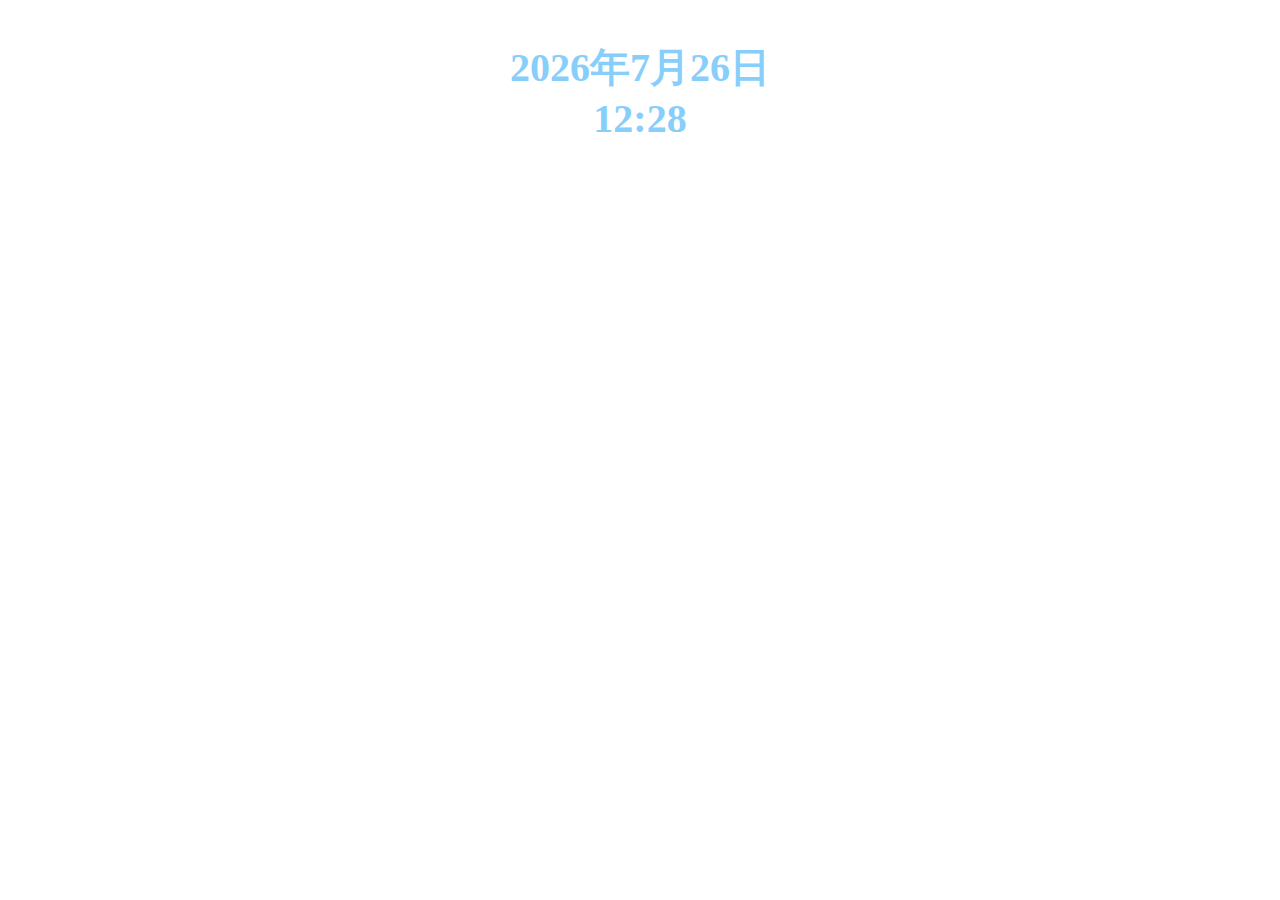
<file: index.html>
<!DOCTYPE html>
<html lang="en">

<head>
    <meta charset="UTF-8">
    <meta name="viewport" content="width=device-width, initial-scale=1.0">
    <title>WeatherCard</title>
    <style>
        body {
            margin: 0;
        }

        .container {
            width: 80%;
            margin: auto;
            padding: 1% 0 0 0;
        }
        .currentTime{
            color: lightskyblue;
            text-align: center;
            font-size: 20px;
        }

        .cards {
            display: flex;
            flex-flow: wrap;
        }

        .card {
            border: 2px black solid;
            border-radius: 5px;
            background-color: lightskyblue;
            padding: 20px;
            display: flex;
            box-shadow: 5px 5px 10px gray;
            flex-flow: column;
            margin: 10px;
        }
        .temperature{
            padding: 10px 0 10px 0;
        }
    </style>
</head>

<body>

    <div class="container">
        <div class="currentTime"></div>
        <div class="cards">
        </div>
    </div>
    <script>
        fetch('https://opendata.cwb.gov.tw/api/v1/rest/datastore/F-C0032-001?Authorization=CWB-19C381B9-A95D-4B76-B8DB-5BBE89B81BF8')
            .then(function (response) {
                return response.json();
            })
            
            .then(function (weather_array) {
                console.log(weather_array);
                var locations = weather_array.records.location
                locations.forEach(location => {
                    var locationName = location.locationName
                    // loacationNmae = weather_array.records.location.we
                        Wx = location.weatherElement[0].time[0].parameter.parameterName      //天氣狀況
                        WxCode = location.weatherElement[0].time[0].parameter.parameterValue //天氣圖片判斷
                        MinT = location.weatherElement[2].time[0].parameter.parameterName    //最低溫度
                        MaxT = location.weatherElement[4].time[0].parameter.parameterName    //最高溫度
                        CI = location.weatherElement[3].time[0].parameter.parameterName      //注意事項
                        PoP = location.weatherElement[1].time[0].parameter.parameterName     //降雨機率
                    // console.log(location)
                    // console.log(WxCode);
                    // console.log(location.weatherElement[0].time[0].parameter)
                    

                    // 判斷圖片區間
                    if(WxCode == 4 || WxCode == 5 || WxCode == 6 || WxCode == 7){
                         var WxIcon = "./weather/svg/033-cloud-7.svg"
                    }
                    else if(WxCode == 2 || WxCode == 3){
                        var WxIcon = "./weather/svg/028-cloudy-9.svg"
                    }
                    else if(WxCode == 11 ){
                         var WxIcon = "./weather/svg/019-rain-22.svg"
                    }
                    // 判斷圖片區間


                    var card = document.querySelector('.cards')

                    card.innerHTML += `
                    <div class="current_time"></div>
                    <div class="card">
                    <h3>${locationName}</h3>
                    <div id="img">
                    <img src="${WxIcon}" alt="">
                    </div>
                    <h4>${Wx}</h4>
                    <span>降雨機率:${PoP}%</span>
                    <div class="temperature">
                    <span>最低溫:${MinT}°</span>
                    <span>最高溫:${MaxT}°</span>
                    </div>
                    <div>${CI}</div>
                    </div>
                    `
                });
            });

            var currentdate = new Date();
            var datetime = currentdate.getFullYear() + "年"
                           + (currentdate.getMonth()+1) + "月"
                           + currentdate.getDate() + "日"
                           + "<br>"
                           + currentdate.getHours() + ":"
                           + currentdate.getMinutes(60)
                           

            var currentTime = document.querySelector('.currentTime')
            currentTime.innerHTML += `
            <h1>${datetime}</h1>
            `


        // var weatherList = [{
        //     imgSrc:"./557674-weather/svg/025-cloudy-day.svg" ,
        //     location:"台中市" ,
        //     weatherCondition:"陰天" ,
        //     minTemp:"9" ,
        //     maxTemp:"16" ,
        //     caution:"注意防寒" ,
        // },{
        //     imgSrc:"./557674-weather/svg/029-sun-7.svg" ,
        //     location:"嘉義縣" ,
        //     weatherCondition:"晴天" ,
        //     minTemp:"15" ,
        //     maxTemp:"24" ,
        //     caution:"注意防曬" ,
        // }
        // ]
        // var weathers = document.querySelector('.cards')

        // weathers.forEach(weather => {
        //     weather.innerHTML += `
        //     <div class="card">
        //         <div id="img">
        //             <img src="${weatherList.imgSrc}" alt="">
        //         </div>
        //         <h2>${weatherList.location}</h2>
        //         <h3>${weatherList.weatherCondition}</h3>
        //         <div>
        //             <span>最低溫度:${weatherList.minTemp}度</span>
        //             <span>最高溫度:${weatherList.maxTemp}度</span>
        //         </div>
        //         <div>${weatherList.caution}</div>
        //     </div>
        //     `
        // });



    </script>

</body>

</html>
</file>
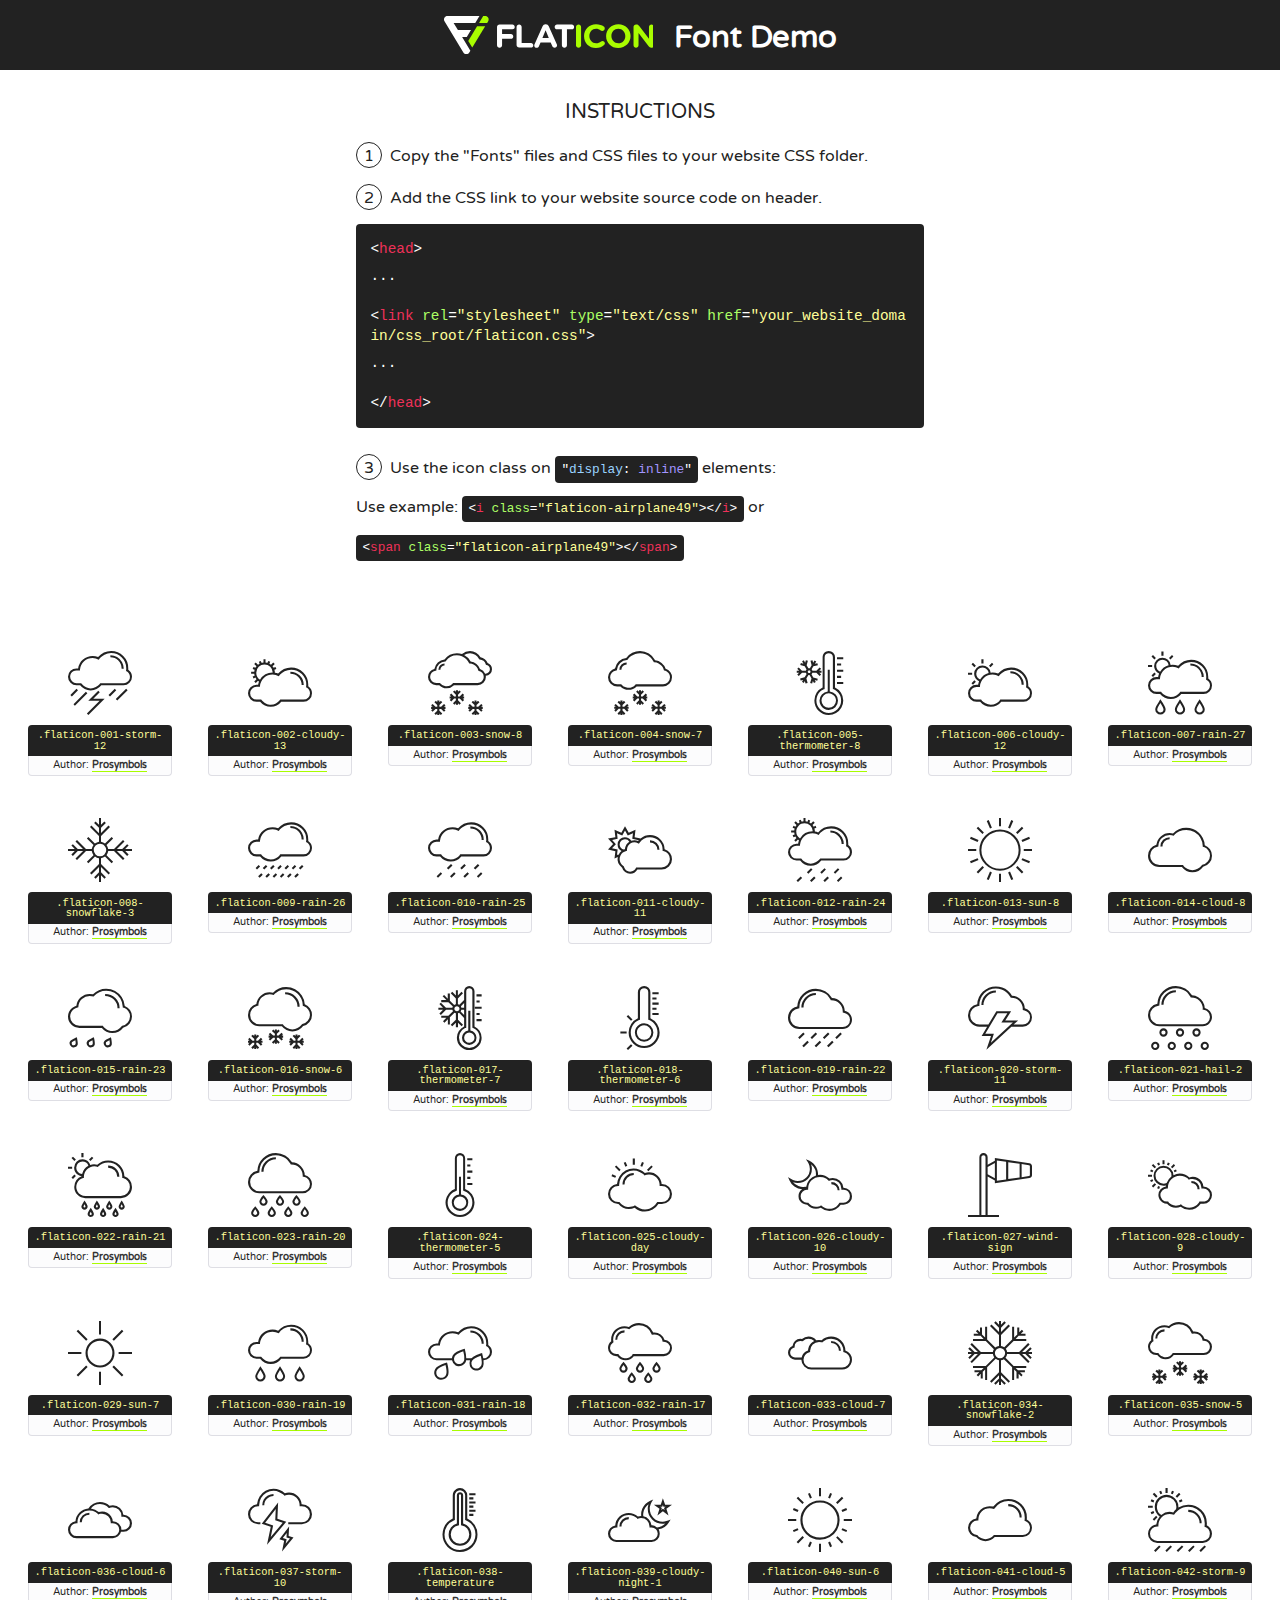
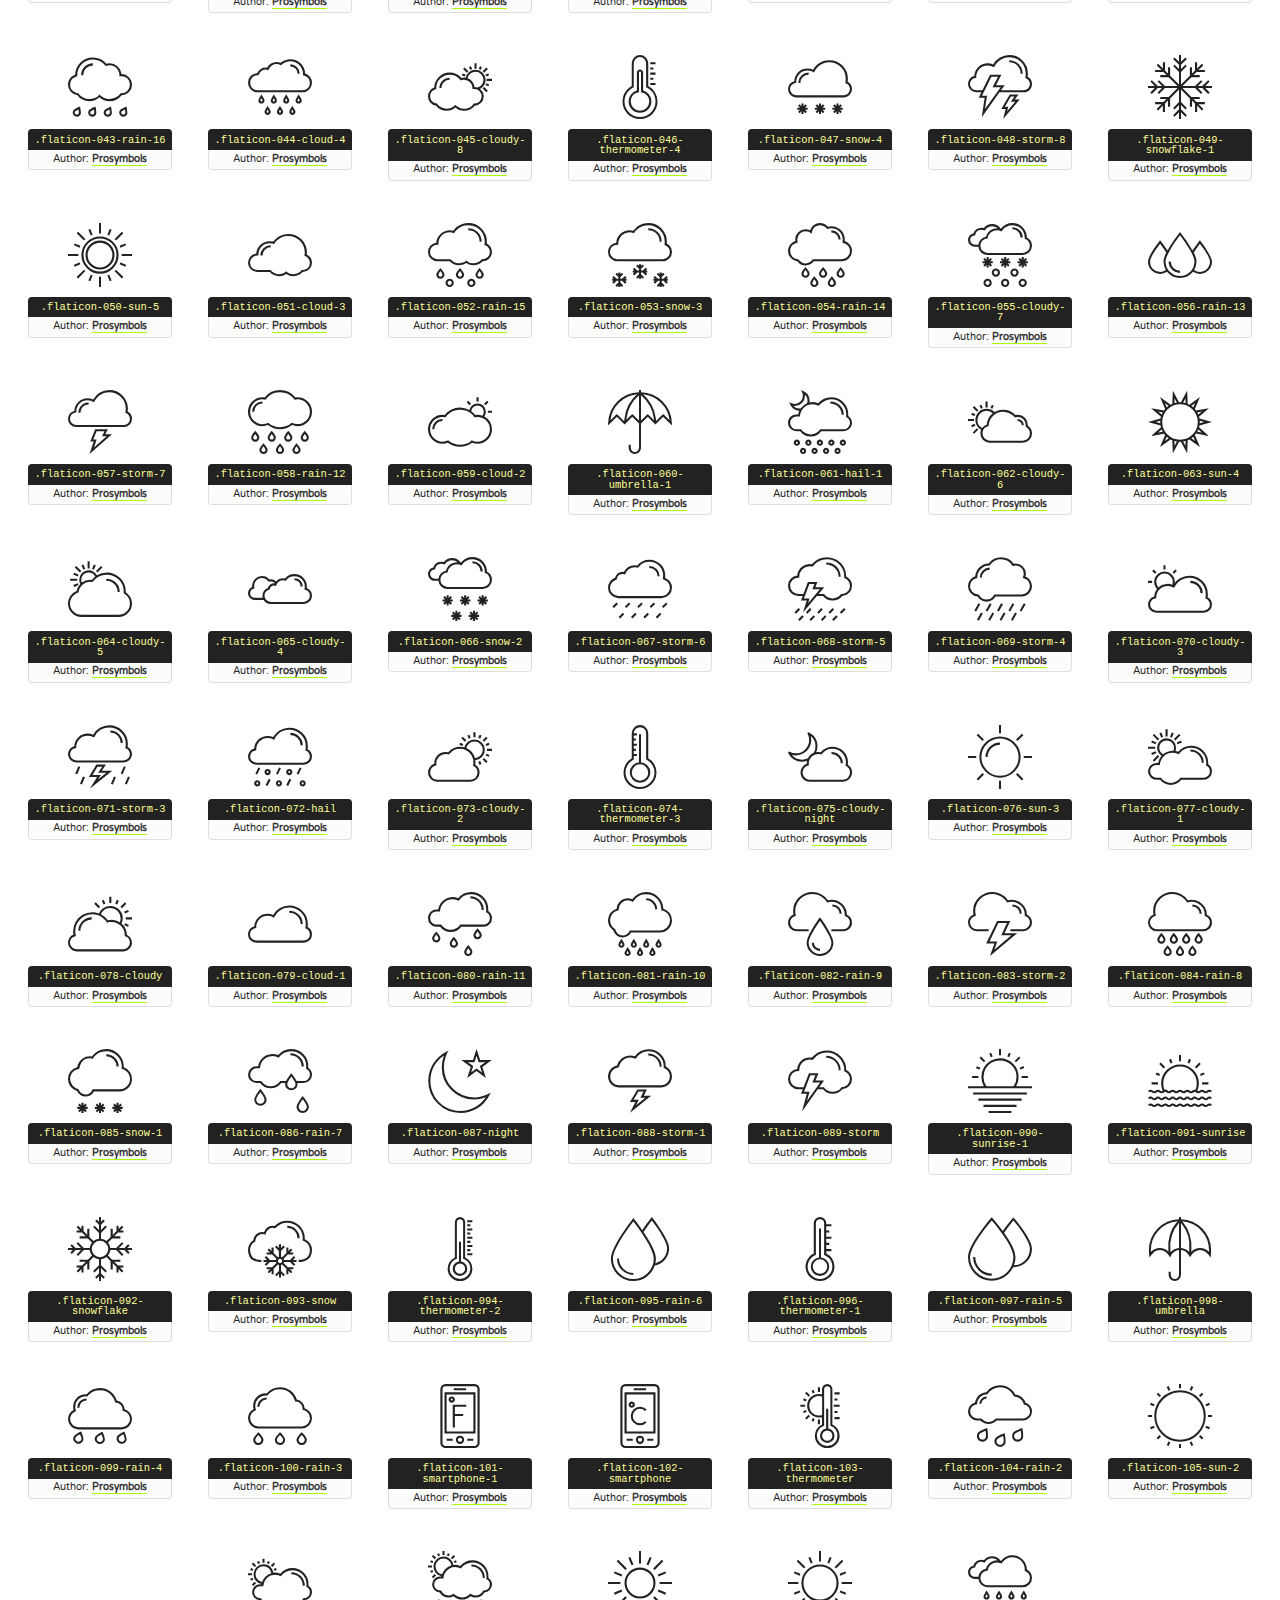
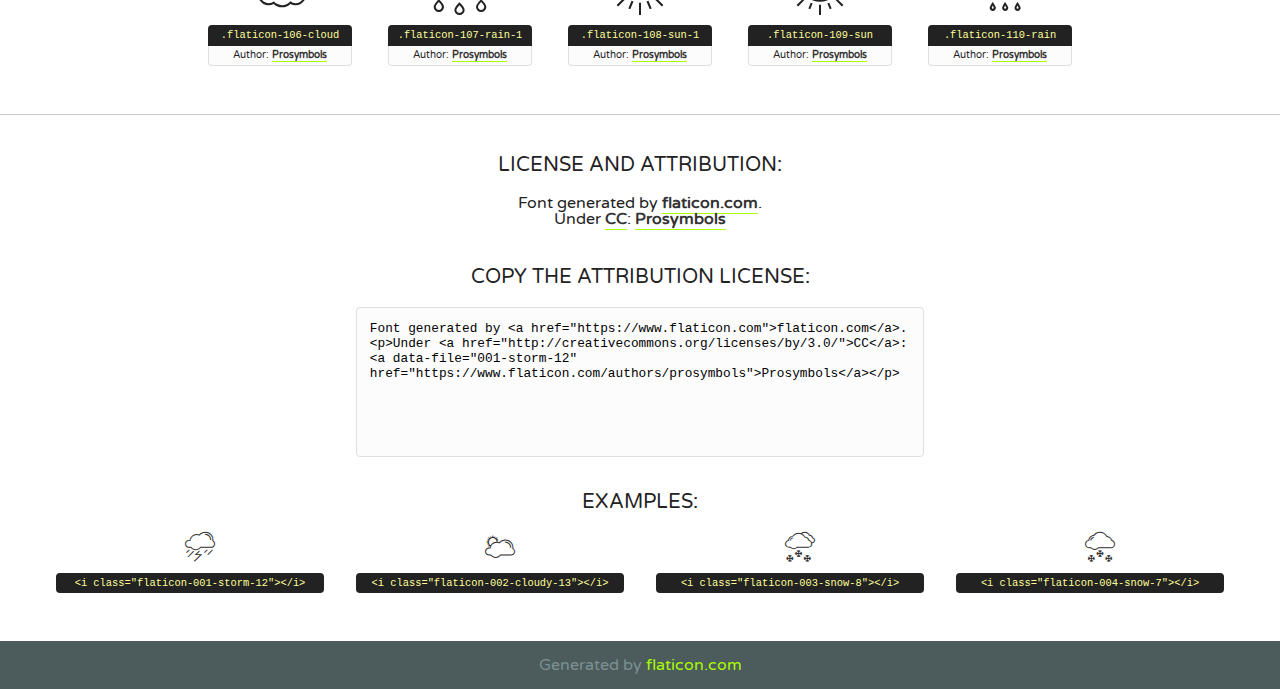
<file: weather/font/flaticon.html>
<!DOCTYPE html>
<!--
  Flaticon icon font: Flaticon
  Creation date: 12/09/2017 08:48
-->
<html>
<!DOCTYPE html>
<html>

<head>
    <title>Flaticon WebFont</title>
    <link href="http://fonts.googleapis.com/css?family=Varela+Round" rel="stylesheet" type="text/css" />
    <link rel="stylesheet" type="text/css" href="flaticon.css">
    <meta charset="UTF-8">
    <style>
    html, body, div, span, applet, object, iframe,
    h1, h2, h3, h4, h5, h6, p, blockquote, pre,
    a, abbr, acronym, address, big, cite, code,
    del, dfn, em, img, ins, kbd, q, s, samp,
    small, strike, strong, sub, sup, tt, var,
    b, u, i, center,
    dl, dt, dd, ol, ul, li,
    fieldset, form, label, legend,
    table, caption, tbody, tfoot, thead, tr, th, td,
    article, aside, canvas, details, embed, 
    figure, figcaption, footer, header, hgroup, 
    menu, nav, output, ruby, section, summary,
    time, mark, audio, video {
        margin: 0;
        padding: 0;
        border: 0;
        font-size: 100%;
        font: inherit;
        vertical-align: baseline;
    }
    /* HTML5 display-role reset for older browsers */
    article, aside, details, figcaption, figure, 
    footer, header, hgroup, menu, nav, section {
        display: block;
    }
    body {
        line-height: 1;
    }
    ol, ul {
        list-style: none;
    }
    blockquote, q {
        quotes: none;
    }
    blockquote:before, blockquote:after,
    q:before, q:after {
        content: '';
        content: none;
    }
    table {
        border-collapse: collapse;
        border-spacing: 0;
    }
    body {
        font-family: 'Varela Round', Helvetica, Arial, sans-serif;
        font-size: 16px;
        color: #222;
    }
    a {
        color: #333;
        border-bottom: 1px solid #a9fd00;
        font-weight: bold;
        text-decoration: none;
    }
    * {
        -moz-box-sizing: border-box;
        -webkit-box-sizing: border-box;
        box-sizing: border-box;
        margin: 0;
        padding: 0;
    }
    [class^="flaticon-"]:before, [class*=" flaticon-"]:before, [class^="flaticon-"]:after, [class*=" flaticon-"]:after {
        font-family: Flaticon;
        font-size: 30px;
        font-style: normal;
        margin-left: 20px;
        color: #333;
    }
    .wrapper {
        max-width: 600px;
        margin: auto;
        padding: 0 1em;
    }
    .title {
        font-size: 1.25em;
        text-align: center;
        margin-bottom: 1em;
        text-transform: uppercase;
    }
    header {
        text-align: center;
        background-color: #222;
        color: #fff;
        padding: 1em;
    }
    header .logo {
        width: 210px;
        height: 38px;
        display: inline-block;
        vertical-align: middle;
        margin-right: 1em;
        border: none;
    }
    header strong {
        font-size: 1.95em;
        font-weight: bold;
        vertical-align: middle;
        margin-top: 5px;
        display: inline-block;
    }
    .demo {
        margin: 2em auto;
        line-height: 1.25em;
    }
    .demo ul li {
        margin-bottom: 1em;
    }
    .demo ul li .num {
        color: #222;
        border-radius: 20px;
        display: inline-block;
        width: 26px;
        padding: 3px;
        height: 26px;
        text-align: center;
        margin-right: 0.5em;
        border: 1px solid #222;
    }
    .demo ul li code {
        background-color: #222;
        border-radius: 4px;
        padding: 0.25em 0.5em;
        display: inline-block;
        color: #fff;
        font-family: Consolas,Monaco,Lucida Console,Liberation Mono,DejaVu Sans Mono,Bitstream Vera Sans Mono,Courier New, monospace;
        font-weight: lighter;
        margin-top: 1em;
        font-size: 0.8em;
        word-break: break-all;
    }
    .demo ul li code.big {
        padding: 1em;
        font-size: 0.9em;
    }
    .demo ul li code .red {
        color: #EF3159;
    }
    .demo ul li code .green {
        color: #ACFF65;
    }
    .demo ul li code .yellow {
        color: #FFFF99;
    }
    .demo ul li code .blue {
        color: #99D3FF;
    }
    .demo ul li code .purple {
        color: #A295FF;
    }
    .demo ul li code .dots {
        margin-top: 0.5em;
        display: block;
    }
    #glyphs {
        border-bottom: 1px solid #ccc;
        padding: 2em 0;
        text-align: center;
    }
    .glyph {
        display: inline-block;
        width: 9em;
        margin: 1em;
        text-align: center;
        vertical-align: top;
        background: #FFF;
    }
    .glyph .glyph-icon {
        padding: 10px;
        display: block;
        font-family:"Flaticon";
        font-size: 64px;
        line-height: 1;
    }
    .glyph .glyph-icon:before {
        font-size: 64px;
        color: #222;
        margin-left: 0;
    }
    .class-name {
        font-size: 0.65em;
        background-color: #222;
        color: #fff;
        border-radius: 4px 4px 0 0;
        padding: 0.5em;
        color: #FFFF99;
        font-family: Consolas,Monaco,Lucida Console,Liberation Mono,DejaVu Sans Mono,Bitstream Vera Sans Mono,Courier New, monospace;
    }
    .author-name {
        font-size: 0.6em;
        background-color: #fcfcfd;
        border: 1px solid #DEDEE4;
        border-top: 0;
        border-radius: 0 0 4px 4px;
        padding: 0.5em;
    }
    .class-name:last-child {
        font-size: 10px;
        color:#888;
    }
    .class-name:last-child a {
        font-size: 10px;
        color:#555;
    }
    .class-name:last-child a:hover {
        color:#a9fd00;
    }
    .glyph > input {
        display: block;
        width: 100px;
        margin: 5px auto;
        text-align: center;
        font-size: 12px;
        cursor: text;
    }
    .glyph > input.icon-input {
        font-family:"Flaticon";
        font-size: 16px;
        margin-bottom: 10px;
    }
    .attribution .title {
        margin-top: 2em;
    }
    .attribution textarea {
        background-color: #fcfcfd;
        padding: 1em;
        border: none;
        box-shadow: none;
        border: 1px solid #DEDEE4;
        border-radius: 4px;
        resize: none;
        width: 100%;
        height: 150px;
        font-size: 0.8em;
        font-family: Consolas,Monaco,Lucida Console,Liberation Mono,DejaVu Sans Mono,Bitstream Vera Sans Mono,Courier New, monospace;
        -webkit-appearance: none;
    }
    .iconsuse {
        margin: 2em auto;
        text-align: center;
        max-width: 1200px;
    }
    .iconsuse:after {
        content: '';
        display: table;
        clear: both;
    }
    .iconsuse .image {
        float: left;
        width: 25%;
        padding: 0 1em;
    }
    .iconsuse .image p {
        margin-bottom: 1em;
    }
    .iconsuse .image span {
        display: block;
        font-size: 0.65em;
        background-color: #222;
        color: #fff;
        border-radius: 4px;
        padding: 0.5em;
        color: #FFFF99;
        margin-top: 1em;
        font-family: Consolas,Monaco,Lucida Console,Liberation Mono,DejaVu Sans Mono,Bitstream Vera Sans Mono,Courier New, monospace;
    }
    #footer {
        text-align: center;
        background-color: #4C5B5C;
        color: #7c9192;
        padding: 1em;
    }
    #footer a {
        border: none;
        color: #a9fd00;
        font-weight: normal;
    }
    @media (max-width: 960px) {
        .iconsuse .image {
            width: 50%;
        }
    }
    @media (max-width: 560px) {
        .iconsuse .image {
            width: 100%;
        }
    }
    </style>
</head>

<body class="characters-off">

    <header>
        <a href="https://www.flaticon.com" target="_blank" class="logo">
            <svg version="1.1" xmlns="http://www.w3.org/2000/svg" xmlns:xlink="http://www.w3.org/1999/xlink" xmlns:a="http://ns.adobe.com/AdobeSVGViewerExtensions/3.0/" viewBox="0 0 560.875 102.036" enable-background="new 0 0 560.875 102.036" xml:space="preserve">
                <defs>
                </defs>
                <g>
                    <g class="letters">
                        <path fill="#ffffff" d="M141.596,29.675c0-3.777,2.985-6.767,6.764-6.767h34.438c3.426,0,6.15,2.728,6.15,6.15
                        c0,3.43-2.724,6.149-6.15,6.149h-27.674v13.091h23.719c3.429,0,6.151,2.724,6.151,6.15c0,3.43-2.723,6.149-6.151,6.149h-23.719
                        v17.574c0,3.773-2.986,6.761-6.764,6.761c-3.779,0-6.764-2.989-6.764-6.761V29.675z"></path>
                        <path fill="#ffffff" d="M193.844,29.149c0-3.781,2.985-6.767,6.764-6.767c3.776,0,6.763,2.985,6.763,6.767v42.957h25.039
                        c3.426,0,6.149,2.726,6.149,6.153c0,3.425-2.723,6.15-6.149,6.15h-31.802c-3.779,0-6.764-2.986-6.764-6.768V29.149z"></path>
                        <path fill="#ffffff" d="M241.891,75.71l21.438-48.407c1.492-3.341,4.215-5.357,7.906-5.357h0.792
                        c3.686,0,6.323,2.017,7.815,5.357l21.439,48.407c0.436,0.967,0.701,1.845,0.701,2.723c0,3.602-2.809,6.501-6.414,6.501
                        c-3.161,0-5.269-1.845-6.499-4.655l-4.132-9.661h-27.059l-4.301,10.102c-1.144,2.631-3.426,4.214-6.237,4.214
                        c-3.517,0-6.24-2.81-6.24-6.325C241.1,77.64,241.451,76.677,241.891,75.71z M279.932,58.666l-8.521-20.297l-8.526,20.297H279.932
                        z"></path>
                        <path fill="#ffffff" d="M314.864,35.387H301.86c-3.429,0-6.239-2.813-6.239-6.238c0-3.429,2.811-6.24,6.239-6.24h39.533
                        c3.426,0,6.237,2.811,6.237,6.24c0,3.425-2.811,6.238-6.237,6.238h-13.001v42.785c0,3.773-2.99,6.761-6.764,6.761
                        c-3.779,0-6.764-2.989-6.764-6.761V35.387z"></path>
                        <path fill="#A9FD00" d="M352.615,29.149c0-3.781,2.985-6.767,6.767-6.767c3.774,0,6.761,2.985,6.761,6.767v49.024
                        c0,3.773-2.987,6.761-6.761,6.761c-3.781,0-6.767-2.989-6.767-6.761V29.149z"></path>
                        <path fill="#A9FD00" d="M374.132,53.836v-0.179c0-17.481,13.178-31.801,32.065-31.801c9.22,0,15.459,2.458,20.557,6.238
                        c1.402,1.054,2.637,2.985,2.637,5.357c0,3.692-2.985,6.59-6.681,6.59c-1.845,0-3.071-0.702-4.044-1.319
                        c-3.776-2.813-7.729-4.393-12.562-4.393c-10.364,0-17.831,8.611-17.831,19.154v0.173c0,10.542,7.291,19.329,17.831,19.329
                        c5.715,0,9.492-1.756,13.359-4.834c1.049-0.874,2.458-1.491,4.039-1.491c3.429,0,6.325,2.813,6.325,6.236
                        c0,2.106-1.056,3.78-2.282,4.834c-5.539,4.834-12.036,7.733-21.878,7.733C387.572,85.464,374.132,71.493,374.132,53.836z"></path>
                        <path fill="#A9FD00" d="M433.009,53.836v-0.179c0-17.481,13.79-31.801,32.766-31.801c18.981,0,32.592,14.143,32.592,31.628v0.173
                        c0,17.483-13.785,31.807-32.769,31.807C446.625,85.464,433.009,71.32,433.009,53.836z M484.224,53.836v-0.179
                        c0-10.539-7.725-19.326-18.626-19.326c-10.893,0-18.449,8.611-18.449,19.154v0.173c0,10.542,7.73,19.329,18.626,19.329
                        C476.676,72.986,484.224,64.378,484.224,53.836z"></path>
                        <path fill="#A9FD00" d="M506.233,29.321c0-3.774,2.99-6.763,6.767-6.763h1.401c3.252,0,5.183,1.583,7.029,3.953l26.093,34.265
                        V29.059c0-3.692,2.99-6.677,6.681-6.677c3.683,0,6.671,2.985,6.671,6.677v48.934c0,3.78-2.987,6.765-6.764,6.765h-0.436
                        c-3.257,0-5.188-1.581-7.034-3.953l-27.056-35.492v32.944c0,3.687-2.985,6.676-6.678,6.676c-3.683,0-6.673-2.989-6.673-6.676
                        V29.321z"></path>
                    </g>
                    <g class="insignia">
                        <path fill="#ffffff" d="M48.372,56.137h12.517l11.156-18.537H37.186L25.688,18.539h57.825L94.668,0H9.271
                        C5.925,0,2.842,1.801,1.198,4.716c-1.644,2.907-1.593,6.482,0.134,9.343l50.38,83.501c1.678,2.781,4.689,4.476,7.938,4.476
                        c3.246,0,6.257-1.695,7.935-4.476l2.898-4.804L48.372,56.137z"></path>
                        <g class="i">
                            <path fill="#A9FD00" d="M93.575,18.539h0.031v0.004l21.652,0.004l2.705-4.488c1.727-2.861,1.778-6.436,0.133-9.343
                            C116.454,1.801,113.371,0,110.026,0h-5.294L93.575,18.539z"></path>
                            <polygon fill="#A9FD00" points="88.291,27.356 64.725,66.486 75.519,84.404 109.942,27.356"></polygon>
                        </g>
                    </g>
                </g>
            </svg>
        </a>
        <strong>Font Demo</strong>
    </header>


    <section class="demo wrapper">

        <p class="title">Instructions</p>

        <ul>
            <li>
                <span class="num">1</span>Copy the "Fonts" files and CSS files to your website CSS folder.
            </li>
            <li>
                <span class="num">2</span>Add the CSS link to your website source code on header.
                <code class="big">
                    &lt;<span class="red">head</span>&gt;
                    <br/><span class="dots">...</span>
                    <br/>&lt;<span class="red">link</span> <span class="green">rel</span>=<span class="yellow">"stylesheet"</span> <span class="green">type</span>=<span class="yellow">"text/css"</span> <span class="green">href</span>=<span class="yellow">"your_website_domain/css_root/flaticon.css"</span>&gt;
                    <br/><span class="dots">...</span>
                    <br/>&lt;/<span class="red">head</span>&gt;
                </code>
            </li>

            <li>
                <p>
                    <span class="num">3</span>Use the icon class on <code>"<span class="blue">display</span>:<span class="purple"> inline</span>"</code> elements:
                    <br />
                    Use example: <code>&lt;<span class="red">i</span> <span class="green">class</span>=<span class="yellow">&quot;flaticon-airplane49&quot;</span>&gt;&lt;/<span class="red">i</span>&gt;</code> or <code>&lt;<span class="red">span</span> <span class="green">class</span>=<span class="yellow">&quot;flaticon-airplane49&quot;</span>&gt;&lt;/<span class="red">span</span>&gt;</code>
            </li>
        </ul>

    </section>




   <section id="glyphs">          
    
      
        <div class="glyph"><div class="glyph-icon flaticon-001-storm-12"></div>
            <div class="class-name">.flaticon-001-storm-12</div>
            <div class="author-name">Author: <a data-file="001-storm-12" href="https://www.flaticon.com/authors/prosymbols">Prosymbols</a> </div> 
        </div>        
        
        <div class="glyph"><div class="glyph-icon flaticon-002-cloudy-13"></div>
            <div class="class-name">.flaticon-002-cloudy-13</div>
            <div class="author-name">Author: <a data-file="002-cloudy-13" href="https://www.flaticon.com/authors/prosymbols">Prosymbols</a> </div> 
        </div>        
        
        <div class="glyph"><div class="glyph-icon flaticon-003-snow-8"></div>
            <div class="class-name">.flaticon-003-snow-8</div>
            <div class="author-name">Author: <a data-file="003-snow-8" href="https://www.flaticon.com/authors/prosymbols">Prosymbols</a> </div> 
        </div>        
        
        <div class="glyph"><div class="glyph-icon flaticon-004-snow-7"></div>
            <div class="class-name">.flaticon-004-snow-7</div>
            <div class="author-name">Author: <a data-file="004-snow-7" href="https://www.flaticon.com/authors/prosymbols">Prosymbols</a> </div> 
        </div>        
        
        <div class="glyph"><div class="glyph-icon flaticon-005-thermometer-8"></div>
            <div class="class-name">.flaticon-005-thermometer-8</div>
            <div class="author-name">Author: <a data-file="005-thermometer-8" href="https://www.flaticon.com/authors/prosymbols">Prosymbols</a> </div> 
        </div>        
        
        <div class="glyph"><div class="glyph-icon flaticon-006-cloudy-12"></div>
            <div class="class-name">.flaticon-006-cloudy-12</div>
            <div class="author-name">Author: <a data-file="006-cloudy-12" href="https://www.flaticon.com/authors/prosymbols">Prosymbols</a> </div> 
        </div>        
        
        <div class="glyph"><div class="glyph-icon flaticon-007-rain-27"></div>
            <div class="class-name">.flaticon-007-rain-27</div>
            <div class="author-name">Author: <a data-file="007-rain-27" href="https://www.flaticon.com/authors/prosymbols">Prosymbols</a> </div> 
        </div>        
        
        <div class="glyph"><div class="glyph-icon flaticon-008-snowflake-3"></div>
            <div class="class-name">.flaticon-008-snowflake-3</div>
            <div class="author-name">Author: <a data-file="008-snowflake-3" href="https://www.flaticon.com/authors/prosymbols">Prosymbols</a> </div> 
        </div>        
        
        <div class="glyph"><div class="glyph-icon flaticon-009-rain-26"></div>
            <div class="class-name">.flaticon-009-rain-26</div>
            <div class="author-name">Author: <a data-file="009-rain-26" href="https://www.flaticon.com/authors/prosymbols">Prosymbols</a> </div> 
        </div>        
        
        <div class="glyph"><div class="glyph-icon flaticon-010-rain-25"></div>
            <div class="class-name">.flaticon-010-rain-25</div>
            <div class="author-name">Author: <a data-file="010-rain-25" href="https://www.flaticon.com/authors/prosymbols">Prosymbols</a> </div> 
        </div>        
        
        <div class="glyph"><div class="glyph-icon flaticon-011-cloudy-11"></div>
            <div class="class-name">.flaticon-011-cloudy-11</div>
            <div class="author-name">Author: <a data-file="011-cloudy-11" href="https://www.flaticon.com/authors/prosymbols">Prosymbols</a> </div> 
        </div>        
        
        <div class="glyph"><div class="glyph-icon flaticon-012-rain-24"></div>
            <div class="class-name">.flaticon-012-rain-24</div>
            <div class="author-name">Author: <a data-file="012-rain-24" href="https://www.flaticon.com/authors/prosymbols">Prosymbols</a> </div> 
        </div>        
        
        <div class="glyph"><div class="glyph-icon flaticon-013-sun-8"></div>
            <div class="class-name">.flaticon-013-sun-8</div>
            <div class="author-name">Author: <a data-file="013-sun-8" href="https://www.flaticon.com/authors/prosymbols">Prosymbols</a> </div> 
        </div>        
        
        <div class="glyph"><div class="glyph-icon flaticon-014-cloud-8"></div>
            <div class="class-name">.flaticon-014-cloud-8</div>
            <div class="author-name">Author: <a data-file="014-cloud-8" href="https://www.flaticon.com/authors/prosymbols">Prosymbols</a> </div> 
        </div>        
        
        <div class="glyph"><div class="glyph-icon flaticon-015-rain-23"></div>
            <div class="class-name">.flaticon-015-rain-23</div>
            <div class="author-name">Author: <a data-file="015-rain-23" href="https://www.flaticon.com/authors/prosymbols">Prosymbols</a> </div> 
        </div>        
        
        <div class="glyph"><div class="glyph-icon flaticon-016-snow-6"></div>
            <div class="class-name">.flaticon-016-snow-6</div>
            <div class="author-name">Author: <a data-file="016-snow-6" href="https://www.flaticon.com/authors/prosymbols">Prosymbols</a> </div> 
        </div>        
        
        <div class="glyph"><div class="glyph-icon flaticon-017-thermometer-7"></div>
            <div class="class-name">.flaticon-017-thermometer-7</div>
            <div class="author-name">Author: <a data-file="017-thermometer-7" href="https://www.flaticon.com/authors/prosymbols">Prosymbols</a> </div> 
        </div>        
        
        <div class="glyph"><div class="glyph-icon flaticon-018-thermometer-6"></div>
            <div class="class-name">.flaticon-018-thermometer-6</div>
            <div class="author-name">Author: <a data-file="018-thermometer-6" href="https://www.flaticon.com/authors/prosymbols">Prosymbols</a> </div> 
        </div>        
        
        <div class="glyph"><div class="glyph-icon flaticon-019-rain-22"></div>
            <div class="class-name">.flaticon-019-rain-22</div>
            <div class="author-name">Author: <a data-file="019-rain-22" href="https://www.flaticon.com/authors/prosymbols">Prosymbols</a> </div> 
        </div>        
        
        <div class="glyph"><div class="glyph-icon flaticon-020-storm-11"></div>
            <div class="class-name">.flaticon-020-storm-11</div>
            <div class="author-name">Author: <a data-file="020-storm-11" href="https://www.flaticon.com/authors/prosymbols">Prosymbols</a> </div> 
        </div>        
        
        <div class="glyph"><div class="glyph-icon flaticon-021-hail-2"></div>
            <div class="class-name">.flaticon-021-hail-2</div>
            <div class="author-name">Author: <a data-file="021-hail-2" href="https://www.flaticon.com/authors/prosymbols">Prosymbols</a> </div> 
        </div>        
        
        <div class="glyph"><div class="glyph-icon flaticon-022-rain-21"></div>
            <div class="class-name">.flaticon-022-rain-21</div>
            <div class="author-name">Author: <a data-file="022-rain-21" href="https://www.flaticon.com/authors/prosymbols">Prosymbols</a> </div> 
        </div>        
        
        <div class="glyph"><div class="glyph-icon flaticon-023-rain-20"></div>
            <div class="class-name">.flaticon-023-rain-20</div>
            <div class="author-name">Author: <a data-file="023-rain-20" href="https://www.flaticon.com/authors/prosymbols">Prosymbols</a> </div> 
        </div>        
        
        <div class="glyph"><div class="glyph-icon flaticon-024-thermometer-5"></div>
            <div class="class-name">.flaticon-024-thermometer-5</div>
            <div class="author-name">Author: <a data-file="024-thermometer-5" href="https://www.flaticon.com/authors/prosymbols">Prosymbols</a> </div> 
        </div>        
        
        <div class="glyph"><div class="glyph-icon flaticon-025-cloudy-day"></div>
            <div class="class-name">.flaticon-025-cloudy-day</div>
            <div class="author-name">Author: <a data-file="025-cloudy-day" href="https://www.flaticon.com/authors/prosymbols">Prosymbols</a> </div> 
        </div>        
        
        <div class="glyph"><div class="glyph-icon flaticon-026-cloudy-10"></div>
            <div class="class-name">.flaticon-026-cloudy-10</div>
            <div class="author-name">Author: <a data-file="026-cloudy-10" href="https://www.flaticon.com/authors/prosymbols">Prosymbols</a> </div> 
        </div>        
        
        <div class="glyph"><div class="glyph-icon flaticon-027-wind-sign"></div>
            <div class="class-name">.flaticon-027-wind-sign</div>
            <div class="author-name">Author: <a data-file="027-wind-sign" href="https://www.flaticon.com/authors/prosymbols">Prosymbols</a> </div> 
        </div>        
        
        <div class="glyph"><div class="glyph-icon flaticon-028-cloudy-9"></div>
            <div class="class-name">.flaticon-028-cloudy-9</div>
            <div class="author-name">Author: <a data-file="028-cloudy-9" href="https://www.flaticon.com/authors/prosymbols">Prosymbols</a> </div> 
        </div>        
        
        <div class="glyph"><div class="glyph-icon flaticon-029-sun-7"></div>
            <div class="class-name">.flaticon-029-sun-7</div>
            <div class="author-name">Author: <a data-file="029-sun-7" href="https://www.flaticon.com/authors/prosymbols">Prosymbols</a> </div> 
        </div>        
        
        <div class="glyph"><div class="glyph-icon flaticon-030-rain-19"></div>
            <div class="class-name">.flaticon-030-rain-19</div>
            <div class="author-name">Author: <a data-file="030-rain-19" href="https://www.flaticon.com/authors/prosymbols">Prosymbols</a> </div> 
        </div>        
        
        <div class="glyph"><div class="glyph-icon flaticon-031-rain-18"></div>
            <div class="class-name">.flaticon-031-rain-18</div>
            <div class="author-name">Author: <a data-file="031-rain-18" href="https://www.flaticon.com/authors/prosymbols">Prosymbols</a> </div> 
        </div>        
        
        <div class="glyph"><div class="glyph-icon flaticon-032-rain-17"></div>
            <div class="class-name">.flaticon-032-rain-17</div>
            <div class="author-name">Author: <a data-file="032-rain-17" href="https://www.flaticon.com/authors/prosymbols">Prosymbols</a> </div> 
        </div>        
        
        <div class="glyph"><div class="glyph-icon flaticon-033-cloud-7"></div>
            <div class="class-name">.flaticon-033-cloud-7</div>
            <div class="author-name">Author: <a data-file="033-cloud-7" href="https://www.flaticon.com/authors/prosymbols">Prosymbols</a> </div> 
        </div>        
        
        <div class="glyph"><div class="glyph-icon flaticon-034-snowflake-2"></div>
            <div class="class-name">.flaticon-034-snowflake-2</div>
            <div class="author-name">Author: <a data-file="034-snowflake-2" href="https://www.flaticon.com/authors/prosymbols">Prosymbols</a> </div> 
        </div>        
        
        <div class="glyph"><div class="glyph-icon flaticon-035-snow-5"></div>
            <div class="class-name">.flaticon-035-snow-5</div>
            <div class="author-name">Author: <a data-file="035-snow-5" href="https://www.flaticon.com/authors/prosymbols">Prosymbols</a> </div> 
        </div>        
        
        <div class="glyph"><div class="glyph-icon flaticon-036-cloud-6"></div>
            <div class="class-name">.flaticon-036-cloud-6</div>
            <div class="author-name">Author: <a data-file="036-cloud-6" href="https://www.flaticon.com/authors/prosymbols">Prosymbols</a> </div> 
        </div>        
        
        <div class="glyph"><div class="glyph-icon flaticon-037-storm-10"></div>
            <div class="class-name">.flaticon-037-storm-10</div>
            <div class="author-name">Author: <a data-file="037-storm-10" href="https://www.flaticon.com/authors/prosymbols">Prosymbols</a> </div> 
        </div>        
        
        <div class="glyph"><div class="glyph-icon flaticon-038-temperature"></div>
            <div class="class-name">.flaticon-038-temperature</div>
            <div class="author-name">Author: <a data-file="038-temperature" href="https://www.flaticon.com/authors/prosymbols">Prosymbols</a> </div> 
        </div>        
        
        <div class="glyph"><div class="glyph-icon flaticon-039-cloudy-night-1"></div>
            <div class="class-name">.flaticon-039-cloudy-night-1</div>
            <div class="author-name">Author: <a data-file="039-cloudy-night-1" href="https://www.flaticon.com/authors/prosymbols">Prosymbols</a> </div> 
        </div>        
        
        <div class="glyph"><div class="glyph-icon flaticon-040-sun-6"></div>
            <div class="class-name">.flaticon-040-sun-6</div>
            <div class="author-name">Author: <a data-file="040-sun-6" href="https://www.flaticon.com/authors/prosymbols">Prosymbols</a> </div> 
        </div>        
        
        <div class="glyph"><div class="glyph-icon flaticon-041-cloud-5"></div>
            <div class="class-name">.flaticon-041-cloud-5</div>
            <div class="author-name">Author: <a data-file="041-cloud-5" href="https://www.flaticon.com/authors/prosymbols">Prosymbols</a> </div> 
        </div>        
        
        <div class="glyph"><div class="glyph-icon flaticon-042-storm-9"></div>
            <div class="class-name">.flaticon-042-storm-9</div>
            <div class="author-name">Author: <a data-file="042-storm-9" href="https://www.flaticon.com/authors/prosymbols">Prosymbols</a> </div> 
        </div>        
        
        <div class="glyph"><div class="glyph-icon flaticon-043-rain-16"></div>
            <div class="class-name">.flaticon-043-rain-16</div>
            <div class="author-name">Author: <a data-file="043-rain-16" href="https://www.flaticon.com/authors/prosymbols">Prosymbols</a> </div> 
        </div>        
        
        <div class="glyph"><div class="glyph-icon flaticon-044-cloud-4"></div>
            <div class="class-name">.flaticon-044-cloud-4</div>
            <div class="author-name">Author: <a data-file="044-cloud-4" href="https://www.flaticon.com/authors/prosymbols">Prosymbols</a> </div> 
        </div>        
        
        <div class="glyph"><div class="glyph-icon flaticon-045-cloudy-8"></div>
            <div class="class-name">.flaticon-045-cloudy-8</div>
            <div class="author-name">Author: <a data-file="045-cloudy-8" href="https://www.flaticon.com/authors/prosymbols">Prosymbols</a> </div> 
        </div>        
        
        <div class="glyph"><div class="glyph-icon flaticon-046-thermometer-4"></div>
            <div class="class-name">.flaticon-046-thermometer-4</div>
            <div class="author-name">Author: <a data-file="046-thermometer-4" href="https://www.flaticon.com/authors/prosymbols">Prosymbols</a> </div> 
        </div>        
        
        <div class="glyph"><div class="glyph-icon flaticon-047-snow-4"></div>
            <div class="class-name">.flaticon-047-snow-4</div>
            <div class="author-name">Author: <a data-file="047-snow-4" href="https://www.flaticon.com/authors/prosymbols">Prosymbols</a> </div> 
        </div>        
        
        <div class="glyph"><div class="glyph-icon flaticon-048-storm-8"></div>
            <div class="class-name">.flaticon-048-storm-8</div>
            <div class="author-name">Author: <a data-file="048-storm-8" href="https://www.flaticon.com/authors/prosymbols">Prosymbols</a> </div> 
        </div>        
        
        <div class="glyph"><div class="glyph-icon flaticon-049-snowflake-1"></div>
            <div class="class-name">.flaticon-049-snowflake-1</div>
            <div class="author-name">Author: <a data-file="049-snowflake-1" href="https://www.flaticon.com/authors/prosymbols">Prosymbols</a> </div> 
        </div>        
        
        <div class="glyph"><div class="glyph-icon flaticon-050-sun-5"></div>
            <div class="class-name">.flaticon-050-sun-5</div>
            <div class="author-name">Author: <a data-file="050-sun-5" href="https://www.flaticon.com/authors/prosymbols">Prosymbols</a> </div> 
        </div>        
        
        <div class="glyph"><div class="glyph-icon flaticon-051-cloud-3"></div>
            <div class="class-name">.flaticon-051-cloud-3</div>
            <div class="author-name">Author: <a data-file="051-cloud-3" href="https://www.flaticon.com/authors/prosymbols">Prosymbols</a> </div> 
        </div>        
        
        <div class="glyph"><div class="glyph-icon flaticon-052-rain-15"></div>
            <div class="class-name">.flaticon-052-rain-15</div>
            <div class="author-name">Author: <a data-file="052-rain-15" href="https://www.flaticon.com/authors/prosymbols">Prosymbols</a> </div> 
        </div>        
        
        <div class="glyph"><div class="glyph-icon flaticon-053-snow-3"></div>
            <div class="class-name">.flaticon-053-snow-3</div>
            <div class="author-name">Author: <a data-file="053-snow-3" href="https://www.flaticon.com/authors/prosymbols">Prosymbols</a> </div> 
        </div>        
        
        <div class="glyph"><div class="glyph-icon flaticon-054-rain-14"></div>
            <div class="class-name">.flaticon-054-rain-14</div>
            <div class="author-name">Author: <a data-file="054-rain-14" href="https://www.flaticon.com/authors/prosymbols">Prosymbols</a> </div> 
        </div>        
        
        <div class="glyph"><div class="glyph-icon flaticon-055-cloudy-7"></div>
            <div class="class-name">.flaticon-055-cloudy-7</div>
            <div class="author-name">Author: <a data-file="055-cloudy-7" href="https://www.flaticon.com/authors/prosymbols">Prosymbols</a> </div> 
        </div>        
        
        <div class="glyph"><div class="glyph-icon flaticon-056-rain-13"></div>
            <div class="class-name">.flaticon-056-rain-13</div>
            <div class="author-name">Author: <a data-file="056-rain-13" href="https://www.flaticon.com/authors/prosymbols">Prosymbols</a> </div> 
        </div>        
        
        <div class="glyph"><div class="glyph-icon flaticon-057-storm-7"></div>
            <div class="class-name">.flaticon-057-storm-7</div>
            <div class="author-name">Author: <a data-file="057-storm-7" href="https://www.flaticon.com/authors/prosymbols">Prosymbols</a> </div> 
        </div>        
        
        <div class="glyph"><div class="glyph-icon flaticon-058-rain-12"></div>
            <div class="class-name">.flaticon-058-rain-12</div>
            <div class="author-name">Author: <a data-file="058-rain-12" href="https://www.flaticon.com/authors/prosymbols">Prosymbols</a> </div> 
        </div>        
        
        <div class="glyph"><div class="glyph-icon flaticon-059-cloud-2"></div>
            <div class="class-name">.flaticon-059-cloud-2</div>
            <div class="author-name">Author: <a data-file="059-cloud-2" href="https://www.flaticon.com/authors/prosymbols">Prosymbols</a> </div> 
        </div>        
        
        <div class="glyph"><div class="glyph-icon flaticon-060-umbrella-1"></div>
            <div class="class-name">.flaticon-060-umbrella-1</div>
            <div class="author-name">Author: <a data-file="060-umbrella-1" href="https://www.flaticon.com/authors/prosymbols">Prosymbols</a> </div> 
        </div>        
        
        <div class="glyph"><div class="glyph-icon flaticon-061-hail-1"></div>
            <div class="class-name">.flaticon-061-hail-1</div>
            <div class="author-name">Author: <a data-file="061-hail-1" href="https://www.flaticon.com/authors/prosymbols">Prosymbols</a> </div> 
        </div>        
        
        <div class="glyph"><div class="glyph-icon flaticon-062-cloudy-6"></div>
            <div class="class-name">.flaticon-062-cloudy-6</div>
            <div class="author-name">Author: <a data-file="062-cloudy-6" href="https://www.flaticon.com/authors/prosymbols">Prosymbols</a> </div> 
        </div>        
        
        <div class="glyph"><div class="glyph-icon flaticon-063-sun-4"></div>
            <div class="class-name">.flaticon-063-sun-4</div>
            <div class="author-name">Author: <a data-file="063-sun-4" href="https://www.flaticon.com/authors/prosymbols">Prosymbols</a> </div> 
        </div>        
        
        <div class="glyph"><div class="glyph-icon flaticon-064-cloudy-5"></div>
            <div class="class-name">.flaticon-064-cloudy-5</div>
            <div class="author-name">Author: <a data-file="064-cloudy-5" href="https://www.flaticon.com/authors/prosymbols">Prosymbols</a> </div> 
        </div>        
        
        <div class="glyph"><div class="glyph-icon flaticon-065-cloudy-4"></div>
            <div class="class-name">.flaticon-065-cloudy-4</div>
            <div class="author-name">Author: <a data-file="065-cloudy-4" href="https://www.flaticon.com/authors/prosymbols">Prosymbols</a> </div> 
        </div>        
        
        <div class="glyph"><div class="glyph-icon flaticon-066-snow-2"></div>
            <div class="class-name">.flaticon-066-snow-2</div>
            <div class="author-name">Author: <a data-file="066-snow-2" href="https://www.flaticon.com/authors/prosymbols">Prosymbols</a> </div> 
        </div>        
        
        <div class="glyph"><div class="glyph-icon flaticon-067-storm-6"></div>
            <div class="class-name">.flaticon-067-storm-6</div>
            <div class="author-name">Author: <a data-file="067-storm-6" href="https://www.flaticon.com/authors/prosymbols">Prosymbols</a> </div> 
        </div>        
        
        <div class="glyph"><div class="glyph-icon flaticon-068-storm-5"></div>
            <div class="class-name">.flaticon-068-storm-5</div>
            <div class="author-name">Author: <a data-file="068-storm-5" href="https://www.flaticon.com/authors/prosymbols">Prosymbols</a> </div> 
        </div>        
        
        <div class="glyph"><div class="glyph-icon flaticon-069-storm-4"></div>
            <div class="class-name">.flaticon-069-storm-4</div>
            <div class="author-name">Author: <a data-file="069-storm-4" href="https://www.flaticon.com/authors/prosymbols">Prosymbols</a> </div> 
        </div>        
        
        <div class="glyph"><div class="glyph-icon flaticon-070-cloudy-3"></div>
            <div class="class-name">.flaticon-070-cloudy-3</div>
            <div class="author-name">Author: <a data-file="070-cloudy-3" href="https://www.flaticon.com/authors/prosymbols">Prosymbols</a> </div> 
        </div>        
        
        <div class="glyph"><div class="glyph-icon flaticon-071-storm-3"></div>
            <div class="class-name">.flaticon-071-storm-3</div>
            <div class="author-name">Author: <a data-file="071-storm-3" href="https://www.flaticon.com/authors/prosymbols">Prosymbols</a> </div> 
        </div>        
        
        <div class="glyph"><div class="glyph-icon flaticon-072-hail"></div>
            <div class="class-name">.flaticon-072-hail</div>
            <div class="author-name">Author: <a data-file="072-hail" href="https://www.flaticon.com/authors/prosymbols">Prosymbols</a> </div> 
        </div>        
        
        <div class="glyph"><div class="glyph-icon flaticon-073-cloudy-2"></div>
            <div class="class-name">.flaticon-073-cloudy-2</div>
            <div class="author-name">Author: <a data-file="073-cloudy-2" href="https://www.flaticon.com/authors/prosymbols">Prosymbols</a> </div> 
        </div>        
        
        <div class="glyph"><div class="glyph-icon flaticon-074-thermometer-3"></div>
            <div class="class-name">.flaticon-074-thermometer-3</div>
            <div class="author-name">Author: <a data-file="074-thermometer-3" href="https://www.flaticon.com/authors/prosymbols">Prosymbols</a> </div> 
        </div>        
        
        <div class="glyph"><div class="glyph-icon flaticon-075-cloudy-night"></div>
            <div class="class-name">.flaticon-075-cloudy-night</div>
            <div class="author-name">Author: <a data-file="075-cloudy-night" href="https://www.flaticon.com/authors/prosymbols">Prosymbols</a> </div> 
        </div>        
        
        <div class="glyph"><div class="glyph-icon flaticon-076-sun-3"></div>
            <div class="class-name">.flaticon-076-sun-3</div>
            <div class="author-name">Author: <a data-file="076-sun-3" href="https://www.flaticon.com/authors/prosymbols">Prosymbols</a> </div> 
        </div>        
        
        <div class="glyph"><div class="glyph-icon flaticon-077-cloudy-1"></div>
            <div class="class-name">.flaticon-077-cloudy-1</div>
            <div class="author-name">Author: <a data-file="077-cloudy-1" href="https://www.flaticon.com/authors/prosymbols">Prosymbols</a> </div> 
        </div>        
        
        <div class="glyph"><div class="glyph-icon flaticon-078-cloudy"></div>
            <div class="class-name">.flaticon-078-cloudy</div>
            <div class="author-name">Author: <a data-file="078-cloudy" href="https://www.flaticon.com/authors/prosymbols">Prosymbols</a> </div> 
        </div>        
        
        <div class="glyph"><div class="glyph-icon flaticon-079-cloud-1"></div>
            <div class="class-name">.flaticon-079-cloud-1</div>
            <div class="author-name">Author: <a data-file="079-cloud-1" href="https://www.flaticon.com/authors/prosymbols">Prosymbols</a> </div> 
        </div>        
        
        <div class="glyph"><div class="glyph-icon flaticon-080-rain-11"></div>
            <div class="class-name">.flaticon-080-rain-11</div>
            <div class="author-name">Author: <a data-file="080-rain-11" href="https://www.flaticon.com/authors/prosymbols">Prosymbols</a> </div> 
        </div>        
        
        <div class="glyph"><div class="glyph-icon flaticon-081-rain-10"></div>
            <div class="class-name">.flaticon-081-rain-10</div>
            <div class="author-name">Author: <a data-file="081-rain-10" href="https://www.flaticon.com/authors/prosymbols">Prosymbols</a> </div> 
        </div>        
        
        <div class="glyph"><div class="glyph-icon flaticon-082-rain-9"></div>
            <div class="class-name">.flaticon-082-rain-9</div>
            <div class="author-name">Author: <a data-file="082-rain-9" href="https://www.flaticon.com/authors/prosymbols">Prosymbols</a> </div> 
        </div>        
        
        <div class="glyph"><div class="glyph-icon flaticon-083-storm-2"></div>
            <div class="class-name">.flaticon-083-storm-2</div>
            <div class="author-name">Author: <a data-file="083-storm-2" href="https://www.flaticon.com/authors/prosymbols">Prosymbols</a> </div> 
        </div>        
        
        <div class="glyph"><div class="glyph-icon flaticon-084-rain-8"></div>
            <div class="class-name">.flaticon-084-rain-8</div>
            <div class="author-name">Author: <a data-file="084-rain-8" href="https://www.flaticon.com/authors/prosymbols">Prosymbols</a> </div> 
        </div>        
        
        <div class="glyph"><div class="glyph-icon flaticon-085-snow-1"></div>
            <div class="class-name">.flaticon-085-snow-1</div>
            <div class="author-name">Author: <a data-file="085-snow-1" href="https://www.flaticon.com/authors/prosymbols">Prosymbols</a> </div> 
        </div>        
        
        <div class="glyph"><div class="glyph-icon flaticon-086-rain-7"></div>
            <div class="class-name">.flaticon-086-rain-7</div>
            <div class="author-name">Author: <a data-file="086-rain-7" href="https://www.flaticon.com/authors/prosymbols">Prosymbols</a> </div> 
        </div>        
        
        <div class="glyph"><div class="glyph-icon flaticon-087-night"></div>
            <div class="class-name">.flaticon-087-night</div>
            <div class="author-name">Author: <a data-file="087-night" href="https://www.flaticon.com/authors/prosymbols">Prosymbols</a> </div> 
        </div>        
        
        <div class="glyph"><div class="glyph-icon flaticon-088-storm-1"></div>
            <div class="class-name">.flaticon-088-storm-1</div>
            <div class="author-name">Author: <a data-file="088-storm-1" href="https://www.flaticon.com/authors/prosymbols">Prosymbols</a> </div> 
        </div>        
        
        <div class="glyph"><div class="glyph-icon flaticon-089-storm"></div>
            <div class="class-name">.flaticon-089-storm</div>
            <div class="author-name">Author: <a data-file="089-storm" href="https://www.flaticon.com/authors/prosymbols">Prosymbols</a> </div> 
        </div>        
        
        <div class="glyph"><div class="glyph-icon flaticon-090-sunrise-1"></div>
            <div class="class-name">.flaticon-090-sunrise-1</div>
            <div class="author-name">Author: <a data-file="090-sunrise-1" href="https://www.flaticon.com/authors/prosymbols">Prosymbols</a> </div> 
        </div>        
        
        <div class="glyph"><div class="glyph-icon flaticon-091-sunrise"></div>
            <div class="class-name">.flaticon-091-sunrise</div>
            <div class="author-name">Author: <a data-file="091-sunrise" href="https://www.flaticon.com/authors/prosymbols">Prosymbols</a> </div> 
        </div>        
        
        <div class="glyph"><div class="glyph-icon flaticon-092-snowflake"></div>
            <div class="class-name">.flaticon-092-snowflake</div>
            <div class="author-name">Author: <a data-file="092-snowflake" href="https://www.flaticon.com/authors/prosymbols">Prosymbols</a> </div> 
        </div>        
        
        <div class="glyph"><div class="glyph-icon flaticon-093-snow"></div>
            <div class="class-name">.flaticon-093-snow</div>
            <div class="author-name">Author: <a data-file="093-snow" href="https://www.flaticon.com/authors/prosymbols">Prosymbols</a> </div> 
        </div>        
        
        <div class="glyph"><div class="glyph-icon flaticon-094-thermometer-2"></div>
            <div class="class-name">.flaticon-094-thermometer-2</div>
            <div class="author-name">Author: <a data-file="094-thermometer-2" href="https://www.flaticon.com/authors/prosymbols">Prosymbols</a> </div> 
        </div>        
        
        <div class="glyph"><div class="glyph-icon flaticon-095-rain-6"></div>
            <div class="class-name">.flaticon-095-rain-6</div>
            <div class="author-name">Author: <a data-file="095-rain-6" href="https://www.flaticon.com/authors/prosymbols">Prosymbols</a> </div> 
        </div>        
        
        <div class="glyph"><div class="glyph-icon flaticon-096-thermometer-1"></div>
            <div class="class-name">.flaticon-096-thermometer-1</div>
            <div class="author-name">Author: <a data-file="096-thermometer-1" href="https://www.flaticon.com/authors/prosymbols">Prosymbols</a> </div> 
        </div>        
        
        <div class="glyph"><div class="glyph-icon flaticon-097-rain-5"></div>
            <div class="class-name">.flaticon-097-rain-5</div>
            <div class="author-name">Author: <a data-file="097-rain-5" href="https://www.flaticon.com/authors/prosymbols">Prosymbols</a> </div> 
        </div>        
        
        <div class="glyph"><div class="glyph-icon flaticon-098-umbrella"></div>
            <div class="class-name">.flaticon-098-umbrella</div>
            <div class="author-name">Author: <a data-file="098-umbrella" href="https://www.flaticon.com/authors/prosymbols">Prosymbols</a> </div> 
        </div>        
        
        <div class="glyph"><div class="glyph-icon flaticon-099-rain-4"></div>
            <div class="class-name">.flaticon-099-rain-4</div>
            <div class="author-name">Author: <a data-file="099-rain-4" href="https://www.flaticon.com/authors/prosymbols">Prosymbols</a> </div> 
        </div>        
        
        <div class="glyph"><div class="glyph-icon flaticon-100-rain-3"></div>
            <div class="class-name">.flaticon-100-rain-3</div>
            <div class="author-name">Author: <a data-file="100-rain-3" href="https://www.flaticon.com/authors/prosymbols">Prosymbols</a> </div> 
        </div>        
        
        <div class="glyph"><div class="glyph-icon flaticon-101-smartphone-1"></div>
            <div class="class-name">.flaticon-101-smartphone-1</div>
            <div class="author-name">Author: <a data-file="101-smartphone-1" href="https://www.flaticon.com/authors/prosymbols">Prosymbols</a> </div> 
        </div>        
        
        <div class="glyph"><div class="glyph-icon flaticon-102-smartphone"></div>
            <div class="class-name">.flaticon-102-smartphone</div>
            <div class="author-name">Author: <a data-file="102-smartphone" href="https://www.flaticon.com/authors/prosymbols">Prosymbols</a> </div> 
        </div>        
        
        <div class="glyph"><div class="glyph-icon flaticon-103-thermometer"></div>
            <div class="class-name">.flaticon-103-thermometer</div>
            <div class="author-name">Author: <a data-file="103-thermometer" href="https://www.flaticon.com/authors/prosymbols">Prosymbols</a> </div> 
        </div>        
        
        <div class="glyph"><div class="glyph-icon flaticon-104-rain-2"></div>
            <div class="class-name">.flaticon-104-rain-2</div>
            <div class="author-name">Author: <a data-file="104-rain-2" href="https://www.flaticon.com/authors/prosymbols">Prosymbols</a> </div> 
        </div>        
        
        <div class="glyph"><div class="glyph-icon flaticon-105-sun-2"></div>
            <div class="class-name">.flaticon-105-sun-2</div>
            <div class="author-name">Author: <a data-file="105-sun-2" href="https://www.flaticon.com/authors/prosymbols">Prosymbols</a> </div> 
        </div>        
        
        <div class="glyph"><div class="glyph-icon flaticon-106-cloud"></div>
            <div class="class-name">.flaticon-106-cloud</div>
            <div class="author-name">Author: <a data-file="106-cloud" href="https://www.flaticon.com/authors/prosymbols">Prosymbols</a> </div> 
        </div>        
        
        <div class="glyph"><div class="glyph-icon flaticon-107-rain-1"></div>
            <div class="class-name">.flaticon-107-rain-1</div>
            <div class="author-name">Author: <a data-file="107-rain-1" href="https://www.flaticon.com/authors/prosymbols">Prosymbols</a> </div> 
        </div>        
        
        <div class="glyph"><div class="glyph-icon flaticon-108-sun-1"></div>
            <div class="class-name">.flaticon-108-sun-1</div>
            <div class="author-name">Author: <a data-file="108-sun-1" href="https://www.flaticon.com/authors/prosymbols">Prosymbols</a> </div> 
        </div>        
        
        <div class="glyph"><div class="glyph-icon flaticon-109-sun"></div>
            <div class="class-name">.flaticon-109-sun</div>
            <div class="author-name">Author: <a data-file="109-sun" href="https://www.flaticon.com/authors/prosymbols">Prosymbols</a> </div> 
        </div>        
        
        <div class="glyph"><div class="glyph-icon flaticon-110-rain"></div>
            <div class="class-name">.flaticon-110-rain</div>
            <div class="author-name">Author: <a data-file="110-rain" href="https://www.flaticon.com/authors/prosymbols">Prosymbols</a> </div> 
        </div>        
        

    </section>



    <section class="attribution wrapper"   style="text-align:center;">

      <div class="title">License and attribution:</div><div class="attrDiv">Font generated by <a href="https://www.flaticon.com">flaticon.com</a>. <div><p>Under <a href="http://creativecommons.org/licenses/by/3.0/">CC</a>: <a data-file="001-storm-12" href="https://www.flaticon.com/authors/prosymbols">Prosymbols</a></p>  </div>
      </div>
      <div class="title">Copy the Attribution License:</div>

    <textarea onclick="this.focus();this.select();">Font generated by &lt;a href=&quot;https://www.flaticon.com&quot;&gt;flaticon.com&lt;/a&gt;. <p>Under <a href="http://creativecommons.org/licenses/by/3.0/">CC</a>: <a data-file="001-storm-12" href="https://www.flaticon.com/authors/prosymbols">Prosymbols</a></p>  
     </textarea>

    </section>

    <section class="iconsuse">

          <div class="title">Examples:</div>            
             
            <div class="image">
                <p>
                    <i class="glyph-icon flaticon-001-storm-12"></i> 
                    <span>&lt;i class=&quot;flaticon-001-storm-12&quot;&gt;&lt;/i&gt;</span>
                </p>
            </div>
            
            <div class="image">
                <p>
                    <i class="glyph-icon flaticon-002-cloudy-13"></i> 
                    <span>&lt;i class=&quot;flaticon-002-cloudy-13&quot;&gt;&lt;/i&gt;</span>
                </p>
            </div>
            
            <div class="image">
                <p>
                    <i class="glyph-icon flaticon-003-snow-8"></i> 
                    <span>&lt;i class=&quot;flaticon-003-snow-8&quot;&gt;&lt;/i&gt;</span>
                </p>
            </div>
            
            <div class="image">
                <p>
                    <i class="glyph-icon flaticon-004-snow-7"></i> 
                    <span>&lt;i class=&quot;flaticon-004-snow-7&quot;&gt;&lt;/i&gt;</span>
                </p>
            </div>
                       
        </div>
                            
    </section>

<div id="footer">
    <div>Generated by <a href="https://www.flaticon.com">flaticon.com</a>
    </div>
</div>



</body>
</html>
</file>
<file: weather/font/flaticon.css>
/*
  	Flaticon icon font: Flaticon
  	Creation date: 12/09/2017 08:48
  	*/

@font-face {
  font-family: "Flaticon";
  src: url("./Flaticon.eot");
  src: url("./Flaticon.eot?#iefix") format("embedded-opentype"),
       url("./Flaticon.woff") format("woff"),
       url("./Flaticon.ttf") format("truetype"),
       url("./Flaticon.svg#Flaticon") format("svg");
  font-weight: normal;
  font-style: normal;
}

@media screen and (-webkit-min-device-pixel-ratio:0) {
  @font-face {
    font-family: "Flaticon";
    src: url("./Flaticon.svg#Flaticon") format("svg");
  }
}

[class^="flaticon-"]:before, [class*=" flaticon-"]:before,
[class^="flaticon-"]:after, [class*=" flaticon-"]:after {   
  font-family: Flaticon;
        font-size: 20px;
font-style: normal;
margin-left: 20px;
}

.flaticon-001-storm-12:before { content: "\f100"; }
.flaticon-002-cloudy-13:before { content: "\f101"; }
.flaticon-003-snow-8:before { content: "\f102"; }
.flaticon-004-snow-7:before { content: "\f103"; }
.flaticon-005-thermometer-8:before { content: "\f104"; }
.flaticon-006-cloudy-12:before { content: "\f105"; }
.flaticon-007-rain-27:before { content: "\f106"; }
.flaticon-008-snowflake-3:before { content: "\f107"; }
.flaticon-009-rain-26:before { content: "\f108"; }
.flaticon-010-rain-25:before { content: "\f109"; }
.flaticon-011-cloudy-11:before { content: "\f10a"; }
.flaticon-012-rain-24:before { content: "\f10b"; }
.flaticon-013-sun-8:before { content: "\f10c"; }
.flaticon-014-cloud-8:before { content: "\f10d"; }
.flaticon-015-rain-23:before { content: "\f10e"; }
.flaticon-016-snow-6:before { content: "\f10f"; }
.flaticon-017-thermometer-7:before { content: "\f110"; }
.flaticon-018-thermometer-6:before { content: "\f111"; }
.flaticon-019-rain-22:before { content: "\f112"; }
.flaticon-020-storm-11:before { content: "\f113"; }
.flaticon-021-hail-2:before { content: "\f114"; }
.flaticon-022-rain-21:before { content: "\f115"; }
.flaticon-023-rain-20:before { content: "\f116"; }
.flaticon-024-thermometer-5:before { content: "\f117"; }
.flaticon-025-cloudy-day:before { content: "\f118"; }
.flaticon-026-cloudy-10:before { content: "\f119"; }
.flaticon-027-wind-sign:before { content: "\f11a"; }
.flaticon-028-cloudy-9:before { content: "\f11b"; }
.flaticon-029-sun-7:before { content: "\f11c"; }
.flaticon-030-rain-19:before { content: "\f11d"; }
.flaticon-031-rain-18:before { content: "\f11e"; }
.flaticon-032-rain-17:before { content: "\f11f"; }
.flaticon-033-cloud-7:before { content: "\f120"; }
.flaticon-034-snowflake-2:before { content: "\f121"; }
.flaticon-035-snow-5:before { content: "\f122"; }
.flaticon-036-cloud-6:before { content: "\f123"; }
.flaticon-037-storm-10:before { content: "\f124"; }
.flaticon-038-temperature:before { content: "\f125"; }
.flaticon-039-cloudy-night-1:before { content: "\f126"; }
.flaticon-040-sun-6:before { content: "\f127"; }
.flaticon-041-cloud-5:before { content: "\f128"; }
.flaticon-042-storm-9:before { content: "\f129"; }
.flaticon-043-rain-16:before { content: "\f12a"; }
.flaticon-044-cloud-4:before { content: "\f12b"; }
.flaticon-045-cloudy-8:before { content: "\f12c"; }
.flaticon-046-thermometer-4:before { content: "\f12d"; }
.flaticon-047-snow-4:before { content: "\f12e"; }
.flaticon-048-storm-8:before { content: "\f12f"; }
.flaticon-049-snowflake-1:before { content: "\f130"; }
.flaticon-050-sun-5:before { content: "\f131"; }
.flaticon-051-cloud-3:before { content: "\f132"; }
.flaticon-052-rain-15:before { content: "\f133"; }
.flaticon-053-snow-3:before { content: "\f134"; }
.flaticon-054-rain-14:before { content: "\f135"; }
.flaticon-055-cloudy-7:before { content: "\f136"; }
.flaticon-056-rain-13:before { content: "\f137"; }
.flaticon-057-storm-7:before { content: "\f138"; }
.flaticon-058-rain-12:before { content: "\f139"; }
.flaticon-059-cloud-2:before { content: "\f13a"; }
.flaticon-060-umbrella-1:before { content: "\f13b"; }
.flaticon-061-hail-1:before { content: "\f13c"; }
.flaticon-062-cloudy-6:before { content: "\f13d"; }
.flaticon-063-sun-4:before { content: "\f13e"; }
.flaticon-064-cloudy-5:before { content: "\f13f"; }
.flaticon-065-cloudy-4:before { content: "\f140"; }
.flaticon-066-snow-2:before { content: "\f141"; }
.flaticon-067-storm-6:before { content: "\f142"; }
.flaticon-068-storm-5:before { content: "\f143"; }
.flaticon-069-storm-4:before { content: "\f144"; }
.flaticon-070-cloudy-3:before { content: "\f145"; }
.flaticon-071-storm-3:before { content: "\f146"; }
.flaticon-072-hail:before { content: "\f147"; }
.flaticon-073-cloudy-2:before { content: "\f148"; }
.flaticon-074-thermometer-3:before { content: "\f149"; }
.flaticon-075-cloudy-night:before { content: "\f14a"; }
.flaticon-076-sun-3:before { content: "\f14b"; }
.flaticon-077-cloudy-1:before { content: "\f14c"; }
.flaticon-078-cloudy:before { content: "\f14d"; }
.flaticon-079-cloud-1:before { content: "\f14e"; }
.flaticon-080-rain-11:before { content: "\f14f"; }
.flaticon-081-rain-10:before { content: "\f150"; }
.flaticon-082-rain-9:before { content: "\f151"; }
.flaticon-083-storm-2:before { content: "\f152"; }
.flaticon-084-rain-8:before { content: "\f153"; }
.flaticon-085-snow-1:before { content: "\f154"; }
.flaticon-086-rain-7:before { content: "\f155"; }
.flaticon-087-night:before { content: "\f156"; }
.flaticon-088-storm-1:before { content: "\f157"; }
.flaticon-089-storm:before { content: "\f158"; }
.flaticon-090-sunrise-1:before { content: "\f159"; }
.flaticon-091-sunrise:before { content: "\f15a"; }
.flaticon-092-snowflake:before { content: "\f15b"; }
.flaticon-093-snow:before { content: "\f15c"; }
.flaticon-094-thermometer-2:before { content: "\f15d"; }
.flaticon-095-rain-6:before { content: "\f15e"; }
.flaticon-096-thermometer-1:before { content: "\f15f"; }
.flaticon-097-rain-5:before { content: "\f160"; }
.flaticon-098-umbrella:before { content: "\f161"; }
.flaticon-099-rain-4:before { content: "\f162"; }
.flaticon-100-rain-3:before { content: "\f163"; }
.flaticon-101-smartphone-1:before { content: "\f164"; }
.flaticon-102-smartphone:before { content: "\f165"; }
.flaticon-103-thermometer:before { content: "\f166"; }
.flaticon-104-rain-2:before { content: "\f167"; }
.flaticon-105-sun-2:before { content: "\f168"; }
.flaticon-106-cloud:before { content: "\f169"; }
.flaticon-107-rain-1:before { content: "\f16a"; }
.flaticon-108-sun-1:before { content: "\f16b"; }
.flaticon-109-sun:before { content: "\f16c"; }
.flaticon-110-rain:before { content: "\f16d"; }
</file>
